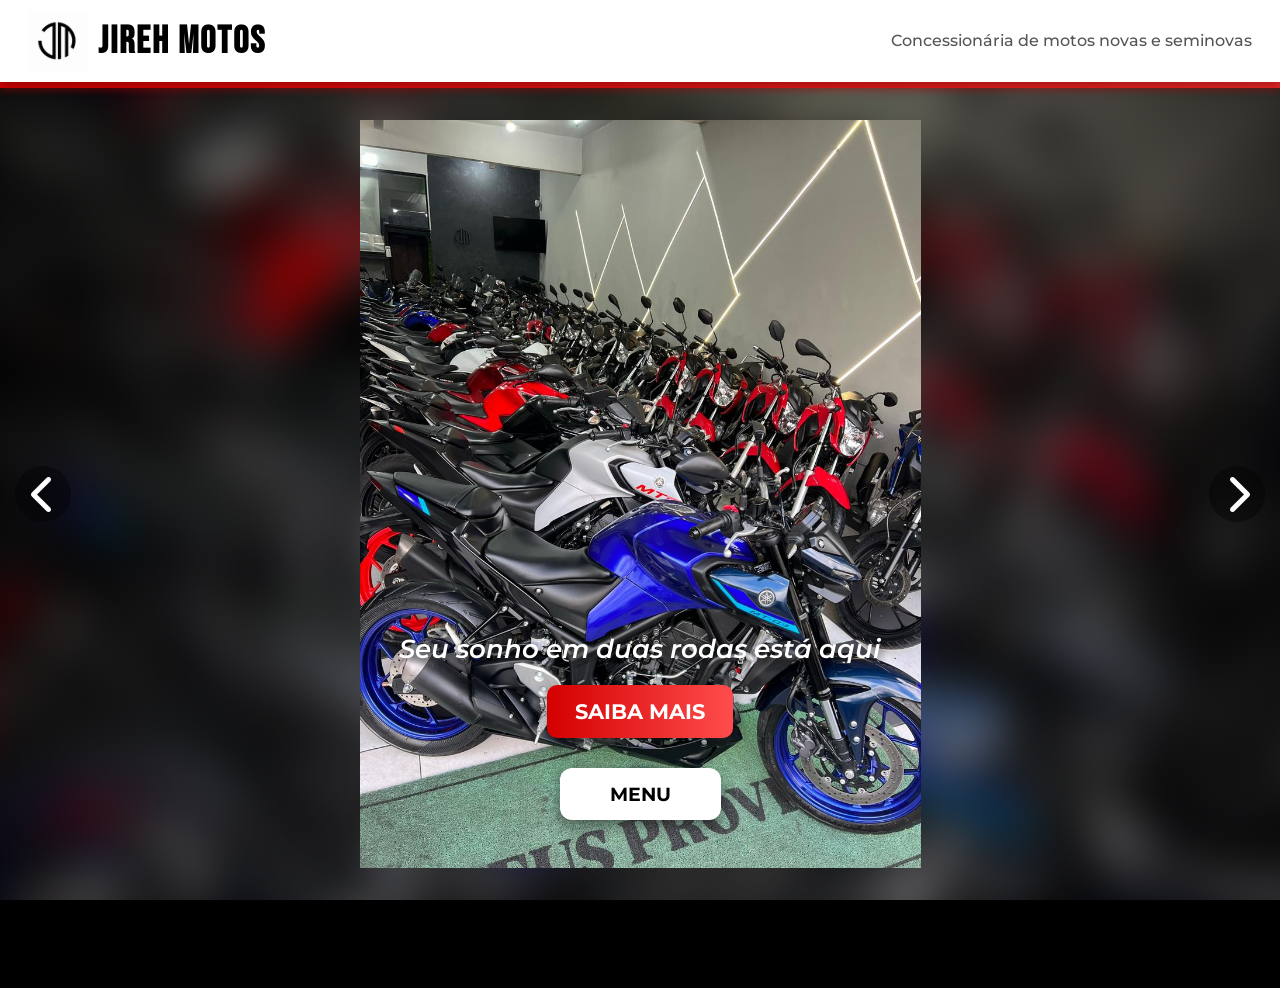
<file: index.html>
<!DOCTYPE html>
<html lang="pt-BR">
<head>
  <meta charset="UTF-8" />
  <meta name="viewport" content="width=device-width, initial-scale=1.0">
  <title>JIREH MOTOS</title>
  <meta name="description" content="Seu sonho em duas rodas está aqui - Concessionária de motos novas e seminovas.">
  
  <link href="https://cdnjs.cloudflare.com/ajax/libs/font-awesome/6.4.0/css/all.min.css" rel="stylesheet">
  <link href="https://fonts.googleapis.com/css2?family=Bebas+Neue&family=Montserrat:wght@400;600;700&display=swap" rel="stylesheet">

  <style>
    * {
      margin: 0;
      padding: 0;
      box-sizing: border-box;
      font-family: 'Montserrat', sans-serif;
    }
    body {
      background: #000;
      color: #fff;
      overflow-x: hidden;
      min-height: 100vh;
    }

    header {
      position: fixed;
      top: 0;
      left: 0;
      width: 100%;
      background: #fff;
      display: flex;
      align-items: center;
      justify-content: space-between;
      min-height: 82px;
      padding: 10px clamp(14px, 4vw, 28px);
      z-index: 1100;
      box-shadow: 0 4px 10px rgba(0,0,0,0.3);
      gap: 10px 20px;
    }

    .logo-area {
      display: flex;
      align-items: center;
      gap: 10px;
    }

    .logo-area img {
      height: clamp(48px, 8vw, 60px);
      width: clamp(48px, 8vw, 60px);
      object-fit: contain;
    }

    .logo-area h1 {
      font-family: 'Bebas Neue', sans-serif;
      font-size: clamp(2rem, 6vw, 2.4rem);
      color: #000;
      letter-spacing: 2px;
      white-space: nowrap;
    }

    .header-right {
      font-size: 1rem;
      color: #555;
      font-weight: 500;
      line-height: 1.3;
      text-align: right;
    }

    /* FAIXA VERMELHA (corrigida) */
    .faixa-vermelha {
      position: fixed;
      top: 82px; /* logo abaixo do header */
      left: 0;
      width: 100%;
      height: 6px;
      background: linear-gradient(90deg, #d40000, #ff4c4c);
      background-size: 200% auto;
      animation: brilhoFaixa 4s linear infinite;
      box-shadow: 0 0 10px rgba(255, 0, 0, 0.6);
      z-index: 1050;
    }

    @keyframes brilhoFaixa {
      0% {background-position: 0% 0%;}
      100% {background-position: 200% 0%;}
    }

    .carousel {
      position: relative;
      width: 100%;
      height: calc(100svh - 88px);
      min-height: 420px;
      margin-top: 88px; /* altura exata do header + faixa */
      overflow: hidden;
      z-index: 1;
      background: #000;
    }

    .carousel::before {
      content: "";
      position: absolute;
      inset: 0;
      background-image: var(--carousel-bg);
      background-size: cover;
      background-position: center;
      filter: blur(22px);
      transform: scale(1.08);
      opacity: 0;
      transition: opacity 0.5s ease, background-image 0.5s ease;
      z-index: 0;
    }

    .carousel::after {
      content: "";
      position: absolute;
      inset: 0;
      background: linear-gradient(90deg, rgba(0,0,0,0.65), rgba(0,0,0,0.08) 28%, rgba(0,0,0,0.08) 72%, rgba(0,0,0,0.65));
      z-index: 1;
      pointer-events: none;
    }

    .carousel img {
      position: absolute;
      top: 0;
      left: 0;
      width: 100%;
      height: 100%;
      object-fit: cover;
      opacity: 0;
      transition: opacity 1s ease-in-out;
      user-select: none;
      pointer-events: none;
      z-index: 2;
    }

    .carousel img.active {
      opacity: 1;
      pointer-events: auto;
    }

    @media (min-width: 1024px) {
      .carousel::before {
        opacity: 0.7;
      }

      .carousel img {
        object-fit: contain;
        padding: clamp(18px, 2.5vw, 34px) clamp(70px, 12vw, 180px);
      }
    }

    .arrow {
      position: absolute;
      top: 50%;
      transform: translateY(-50%);
      font-size: clamp(1.4rem, 4vw, 2.5rem);
      color: #fff;
      background: rgba(0,0,0,0.4);
      width: clamp(40px, 9vw, 56px);
      height: clamp(40px, 9vw, 56px);
      display: grid;
      place-items: center;
      padding: 0;
      border-radius: 50%;
      cursor: pointer;
      z-index: 10;
      transition: background 0.3s;
      user-select: none;
    }

    .arrow:hover {
      background: rgba(212,0,0,0.8);
    }

    .arrow.left { left: 15px; }
    .arrow.right { right: 15px; }

    .overlay {
      position: absolute;
      bottom: clamp(28px, 9vh, 80px);
      width: 100%;
      text-align: center;
      display: flex;
      flex-direction: column;
      align-items: center;
      gap: 20px;
      padding: 0 15px;
      animation: fadeInUp 1.5s ease forwards;
      z-index: 20;
    }

    @keyframes fadeInUp {
      0% {opacity: 0; transform: translateY(30px);}
      100% {opacity: 1; transform: translateY(0);}
    }

    .frase {
      max-width: min(92vw, 760px);
      font-size: clamp(1.15rem, 4vw, 1.6rem);
      font-weight: 600;
      font-style: italic;
      color: #fff;
      text-shadow: 2px 2px 8px rgba(0,0,0,0.7);
      line-height: 1.3;
    }

    .saiba-mais {
      background: linear-gradient(90deg, #d40000, #ff4c4c);
      padding: 14px clamp(20px, 6vw, 28px);
      border-radius: 10px;
      box-shadow: 0 5px 15px rgba(0,0,0,0.5);
      transition: transform 0.3s, box-shadow 0.3s;
      cursor: pointer;
    }

    .saiba-mais a {
      text-decoration: none;
      color: #fff;
      font-size: clamp(1rem, 3.5vw, 1.3rem);
      font-weight: 700;
      display: block;
      user-select: none;
    }

    .saiba-mais:hover {
      transform: scale(1.05);
      box-shadow: 0 0 30px rgba(255,0,0,0.7);
    }

    .menu-btn {
      margin-top: 10px;
      background: #fff;
      color: #000;
      border: none;
      padding: 14px clamp(34px, 13vw, 50px);
      font-size: clamp(1rem, 3.5vw, 1.2rem);
      font-weight: 700;
      border-radius: 12px;
      cursor: pointer;
      box-shadow: 0 5px 15px rgba(0,0,0,0.5);
      transition: background 0.3s, color 0.3s, box-shadow 0.3s;
      user-select: none;
    }

    .menu-btn:hover {
      background: #d40000;
      color: #fff;
      box-shadow: 0 0 30px rgba(255,0,0,0.7);
    }

    .sidebar {
      position: fixed;
      top: 15%;
      right: min(-260px, -86vw);
      width: min(260px, 86vw);
      background: #111;
      padding: 1.5rem;
      border-radius: 10px 0 0 10px;
      transition: right 0.4s ease;
      z-index: 1200;
      display: flex;
      flex-direction: column;
      gap: 1.5rem;
      box-shadow: 0 5px 15px rgba(0,0,0,0.5);
    }

    .sidebar.active { right: 0; }

    .sidebar a {
      color: #fff;
      text-decoration: none;
      font-weight: 700;
      font-size: 1.2rem;
      transition: transform 0.3s, color 0.3s;
    }

    .sidebar a:hover {
      color: #d40000;
      transform: scale(1.05);
    }

    @media (max-width: 768px) {
      header {
        min-height: 104px;
        padding: 8px 14px;
        flex-direction: column;
        align-items: center;
        text-align: center;
      }

      .logo-area {
        flex-direction: row;
        gap: 10px;
        justify-content: center;
      }

      .header-right {
        display: block;
        font-size: clamp(0.78rem, 3vw, 0.9rem);
        color: #000;
        white-space: normal;
        text-align: center;
        line-height: 1.2;
        max-width: 94%;
      }

      .faixa-vermelha {
        top: 104px; /* ajuste no mobile */
      }

      .carousel {
        height: calc(100svh - 110px);
        min-height: 500px;
        margin-top: 110px;
      }

      .arrow.left { left: 8px; }
      .arrow.right { right: 8px; }

      .sidebar {
        top: 112px;
      }
    }

    @media (max-width: 420px) {
      .logo-area {
        gap: 8px;
      }

      .header-right {
        display: none;
      }

      header {
        min-height: 76px;
        flex-direction: row;
        justify-content: center;
      }

      .faixa-vermelha {
        top: 76px;
      }

      .carousel {
        height: calc(100svh - 82px);
        min-height: 520px;
        margin-top: 82px;
      }

      .overlay {
        gap: 14px;
      }

      .frase {
        padding: 0 24px;
      }

      .sidebar {
        top: 84px;
      }
    }
  </style>
</head>
<body>

  <header>
    <div class="logo-area">
      <img src="img/logo.png" alt="Logo JIREH MOTOS" />
      <h1>JIREH MOTOS</h1>
    </div>
    <div class="header-right">Concessionária de motos novas e seminovas</div>
  </header>

  <div class="faixa-vermelha"></div>              

  <div class="carousel" id="carousel">
    <img src="img/img1.jpeg" alt="Moto 1" class="active" />
    <img src="img/img2.jpeg" alt="Moto 2" />
    <img src="img/img3.jpeg" alt="Moto 3" />
    <img src="img/img4.jpeg" alt="Moto 4" /> 
    <img src="img/img5.jpeg" alt="Moto 5" />
    <img src="img/img6.jpeg" alt="Moto 6" />
    <img src="img/img7.jpeg" alt="Moto 7" />


    <div class="arrow left" id="prev"><i class="fas fa-chevron-left"></i></div>
    <div class="arrow right" id="next"><i class="fas fa-chevron-right"></i></div>

    <div class="overlay">
      <div class="frase">Seu sonho em duas rodas está aqui</div>
      <div class="saiba-mais">
        <a href="https://wa.me/5511989488282" target="_blank" rel="noopener noreferrer">SAIBA MAIS</a>
      </div>
      <button class="menu-btn" id="menuBtn">MENU</button>
    </div>
  </div>

  <nav class="sidebar" id="sidebar">
    <a href="index.html"><i class="fas fa-home"></i> Home</a>
    <a href="servicos.html"><i class="fas fa-tools"></i> Serviços</a>
    <a href="contato.html"><i class="fas fa-phone"></i> Contato</a>
  </nav>

  <script>
    const slides = document.querySelectorAll('.carousel img');
    let currentIndex = 0;
    let interval = setInterval(nextSlide, 3000);

    function showSlide(index) {
      slides.forEach(slide => slide.classList.remove('active'));
      slides[index].classList.add('active');
      document.getElementById('carousel').style.setProperty('--carousel-bg', `url("${slides[index].getAttribute('src')}")`);
    }

    showSlide(currentIndex);

    function nextSlide() {
      currentIndex = (currentIndex + 1) % slides.length;
      showSlide(currentIndex);
    }

    function prevSlide() {
      currentIndex = (currentIndex - 1 + slides.length) % slides.length;
      showSlide(currentIndex);
    }

    document.getElementById('next').addEventListener('click', () => { nextSlide(); resetInterval(); });
    document.getElementById('prev').addEventListener('click', () => { prevSlide(); resetInterval(); });

    function resetInterval() {
      clearInterval(interval);
      interval = setInterval(nextSlide, 3000);
    }

    const menuBtn = document.getElementById('menuBtn');
    const sidebar = document.getElementById('sidebar');
    menuBtn.addEventListener('click', e => {
      e.stopPropagation();
      sidebar.classList.toggle('active');
    });

    document.addEventListener('click', e => {
      if (!sidebar.contains(e.target) && !menuBtn.contains(e.target)) sidebar.classList.remove('active');
    });
  </script>
</body>
</html>
</file>
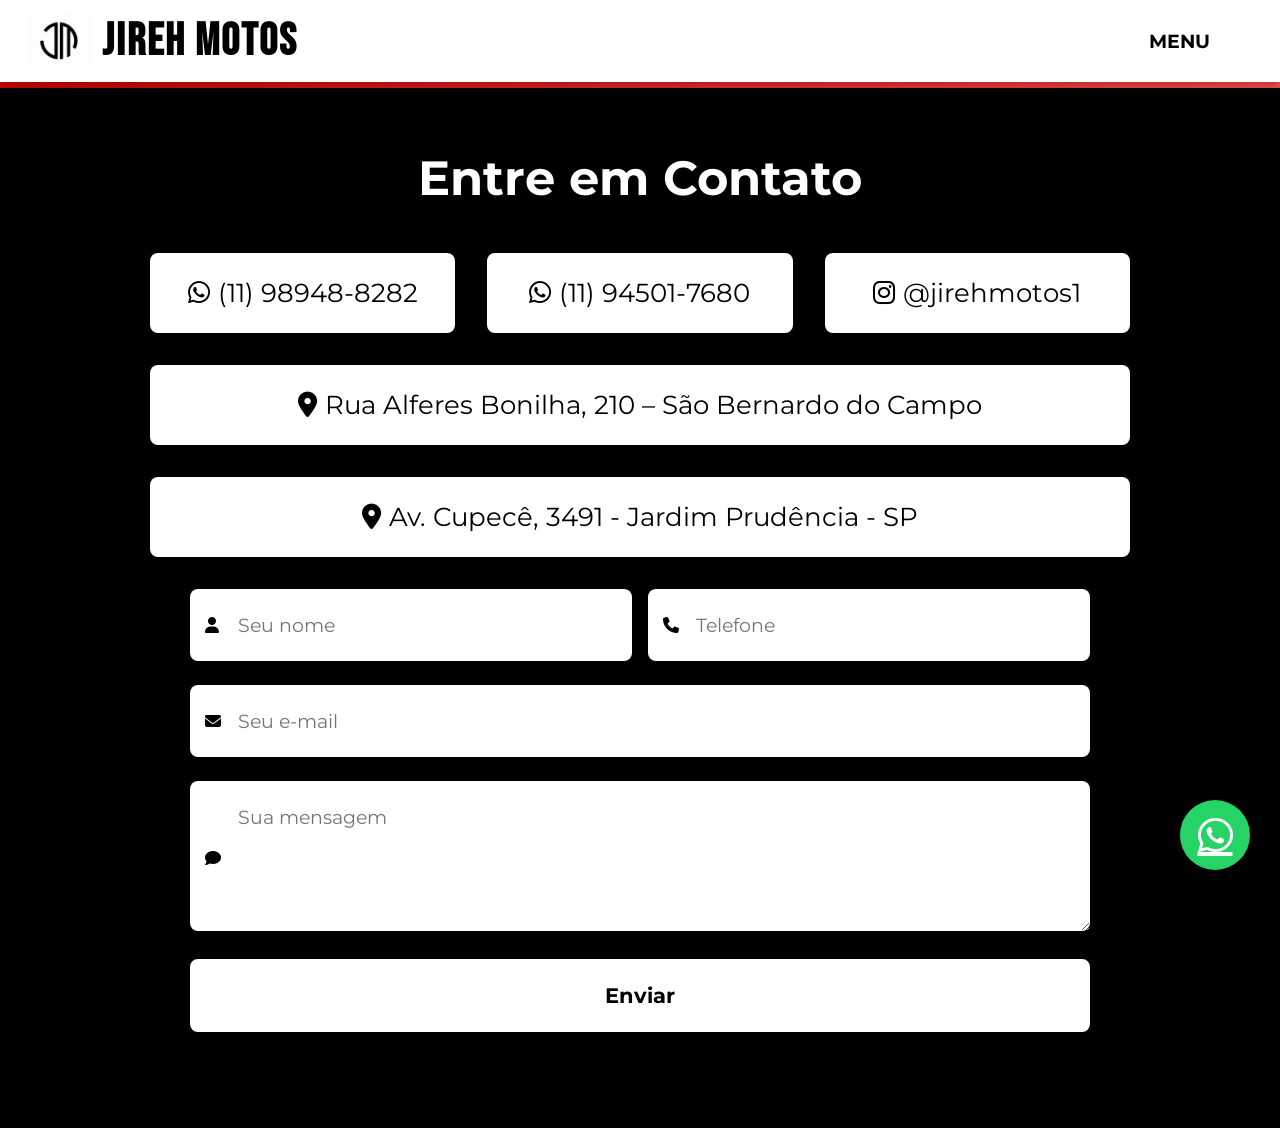
<file: contato.html>
<!DOCTYPE html>
<html lang="pt-BR">
<head>
  <meta charset="UTF-8">
  <meta name="viewport" content="width=device-width, initial-scale=1.0">
  <title>Contato - Jireh Motos</title>
  <meta name="description" content="Contato Jireh Motos - envie sua mensagem, WhatsApp e redes sociais.">
  <link href="https://cdnjs.cloudflare.com/ajax/libs/font-awesome/6.4.0/css/all.min.css" rel="stylesheet">
  <link href="https://fonts.googleapis.com/css2?family=Bebas+Neue&family=Montserrat:wght@400;600;700&display=swap" rel="stylesheet">
  <link rel="icon" href="img/logo.jpg" type="image/jpg">

  <style>
    * {margin:0; padding:0; box-sizing:border-box; font-family:'Montserrat', sans-serif;}
    body {background:#000; color:#fff; overflow-x:hidden; min-height:100vh;}

    header {
      position:fixed;
      top:0;
      left:0;
      width:100%;
      background:#fff;
      display:flex;
      align-items:center;
      justify-content:space-between;
      min-height:82px;
      padding:10px clamp(14px, 4vw, 30px);
      z-index:1000;
      box-shadow: 0 4px 10px rgba(0,0,0,0.3);
      gap:12px;
    }
    .logo-area {display:flex; align-items:center; gap:12px; min-width:0;}
    .logo-area img {height:clamp(48px, 8vw, 60px); width:clamp(48px, 8vw, 60px); object-fit:contain;}
    .logo-area h1 {font-family:'Bebas Neue', sans-serif; font-size:clamp(2rem, 6vw, 2.8rem); color:#000; letter-spacing:2px; white-space:nowrap;}

    .faixa-vermelha {
      width:100%;
      height:6px;
      background:linear-gradient(90deg, #d40000, #ff4c4c);
      position:fixed;
      top:82px;
      left:0;
      z-index:999;
    }

    .sidebar {
      position:fixed;
      top:96px;
      right:min(-260px, -86vw);
      width:min(260px, 86vw);
      background:#111;
      padding:1.5rem;
      border-radius:10px 0 0 10px;
      transition:0.4s;
      z-index:1001;
      display:flex;
      flex-direction:column;
      gap:1.5rem;
    }
    .sidebar.active {right:0;}
    .sidebar a {color:#fff; font-size:1.2rem; text-decoration:none; font-weight:bold;}
    .sidebar a:hover {color:#d40000;}

    .menu-btn {
      background:#fff;
      color:#000;
      border:none;
      padding:12px clamp(22px, 6vw, 40px);
      font-size:clamp(0.95rem, 3vw, 1.2rem);
      font-weight:bold;
      border-radius:12px;
      cursor:pointer;
    }

    main {margin-top:88px;}
    .contact-section {text-align:center; padding:clamp(3rem, 8vw, 4rem) clamp(1rem, 4vw, 2rem) 6rem;}
    .contact-section h2 {font-size:clamp(2rem, 8vw, 3rem); margin-bottom:clamp(2rem, 7vw, 3rem); line-height:1.1;}

    .contact-row {
      display:flex;
      flex-wrap:wrap;
      gap:clamp(1rem, 3vw, 2rem);
      justify-content:center;
      max-width:980px;
      margin:0 auto 2rem;
    }
    .contact-row a {
      flex:1;
      min-width:min(100%, 260px);
      display:flex;
      align-items:center;
      justify-content:center;
      gap:0.5rem;
      font-size:clamp(1rem, 3.8vw, 1.6rem);
      color:#000;
      text-decoration:none;
      padding:clamp(1rem, 4vw, 1.5rem);
      border-radius:8px;
      background:#fff;
      line-height:1.25;
      overflow-wrap:anywhere;
    }

    .contact-form {max-width:900px; margin:0 auto; display:flex; flex-direction:column; gap:1.5rem;}
    .form-row {display:flex; gap:1rem; flex-wrap:wrap;}
    .input-group {position:relative; flex:1 1 260px;}
    .input-group i {position:absolute; top:50%; left:15px; transform:translateY(-50%); color:#000;}
    input, textarea {
      width:100%;
      padding:clamp(1rem, 4vw, 1.5rem) 1rem clamp(1rem, 4vw, 1.5rem) 3rem;
      border-radius:8px;
      border:none;
      background:#fff;
      color:#000;
      font-size:clamp(1rem, 3.5vw, 1.2rem);
    }
    textarea {min-height:150px;}

    button {
      padding:clamp(1rem, 4vw, 1.5rem);
      background:#fff;
      color:#000;
      border:none;
      border-radius:8px;
      font-size:clamp(1rem, 3.5vw, 1.3rem);
      font-weight:bold;
      cursor:pointer;
    }

    .whatsapp-float {
      position:fixed;
      bottom:clamp(18px, 4vw, 30px);
      right:clamp(18px, 4vw, 30px);
      width:clamp(56px, 14vw, 70px);
      height:clamp(56px, 14vw, 70px);
      border-radius:50%;
      background:#25D366;
      color:#fff;
      font-size:clamp(2rem, 8vw, 2.5rem);
      display:flex;
      align-items:center;
      justify-content:center;
      z-index:1000;
    }

    @media(max-width:600px){
      header {min-height:76px;}
      .logo-area h1 {letter-spacing:1px;}
      .menu-btn {padding:10px 16px;}
      .faixa-vermelha {top:76px;}
      .sidebar {top:84px;}
      main {margin-top:82px;}
      .contact-row {margin-bottom:1rem;}
    }

    @media(max-width:380px){
      header {padding-left:10px; padding-right:10px;}
      .logo-area {gap:8px;}
      .menu-btn {font-size:0.85rem; padding:9px 12px;}
    }
  </style>
</head>
<body>

<header>
  <div class="logo-area">
    <img src="img/logo.png" alt="Logo Jireh">
    <h1>JIREH MOTOS</h1>
  </div>
  <button class="menu-btn" id="menuBtn">MENU</button>
</header>

<div class="faixa-vermelha"></div>

<div class="sidebar" id="sidebar">
  <a href="index.html"><i class="fas fa-home"></i> Home</a>
  <a href="servicos.html"><i class="fas fa-tools"></i> Serviços</a>
  <a href="contato.html"><i class="fas fa-phone-alt"></i> Contato</a>
</div>

<main>
  <section class="contact-section">
    <h2>Entre em Contato</h2>

    <div class="contact-row">
      <a href="https://wa.me/5511989488282" target="_blank"><i class="fab fa-whatsapp"></i> (11) 98948-8282</a>
      <a href="https://wa.me/5511945017680" target="_blank"><i class="fab fa-whatsapp"></i> (11) 94501-7680</a>
      <a href="https://www.instagram.com/jirehmotos1/" target="_blank"><i class="fab fa-instagram"></i> @jirehmotos1</a>
    </div>

<div class="contact-row">
   <a href="https://www.google.com/maps/dir/?api=1&destination=Rua+Alferes+Bonilha+210,+São+Bernardo+do+Campo,+Brazil" target="_blank"> 
    <i class="fas fa-map-marker-alt"></i> Rua Alferes Bonilha, 210 – São Bernardo do Campo </a> </div>


 <div class="contact-row">
  <a href="https://www.google.com/maps/dir/?api=1&destination=Av.+Cupecê+3491,+Jardim+Prudência,+São+Paulo,+SP" target="_blank">
    <i class="fas fa-map-marker-alt"></i> Av. Cupecê, 3491 - Jardim Prudência - SP
  </a>
</div>

    <!-- FORMULÁRIO COM ENVIO REAL -->
    <form class="contact-form"
          action="https://formsubmit.co/jirehmotos0@gmail.com"
          method="POST">

      <input type="hidden" name="_captcha" value="false">
      <input type="hidden" name="_template" value="table">
      <input type="hidden" name="_subject" value="Contato - Jireh Motos">
      <input type="text" name="_honey" style="display:none">

      <div class="form-row">
        <div class="input-group"><i class="fa fa-user"></i><input type="text" name="Nome" placeholder="Seu nome" required></div>
        <div class="input-group"><i class="fa fa-phone"></i><input type="tel" name="Telefone" placeholder="Telefone" required></div>
      </div>

      <div class="form-row">
        <div class="input-group"><i class="fa fa-envelope"></i><input type="email" name="Email" placeholder="Seu e-mail" required></div>
      </div>

      <div class="form-row">
        <div class="input-group"><i class="fa fa-comment"></i><textarea name="Mensagem" placeholder="Sua mensagem" required></textarea></div>
      </div>

      <button type="submit">Enviar</button>
    </form>
  </section>
</main>

<a href="https://wa.me/5511989488282" target="_blank" class="whatsapp-float">
  <i class="fab fa-whatsapp"></i>
</a>

<script>
  const menuBtn = document.getElementById('menuBtn');
  const sidebar = document.getElementById('sidebar');

  menuBtn.addEventListener('click', e=>{
    e.stopPropagation();
    sidebar.classList.toggle('active');
  });

  document.addEventListener('click', e=>{
    if(!sidebar.contains(e.target) && !menuBtn.contains(e.target)){
      sidebar.classList.remove('active');
    }
  });
</script>

</body>
</html>
</file>
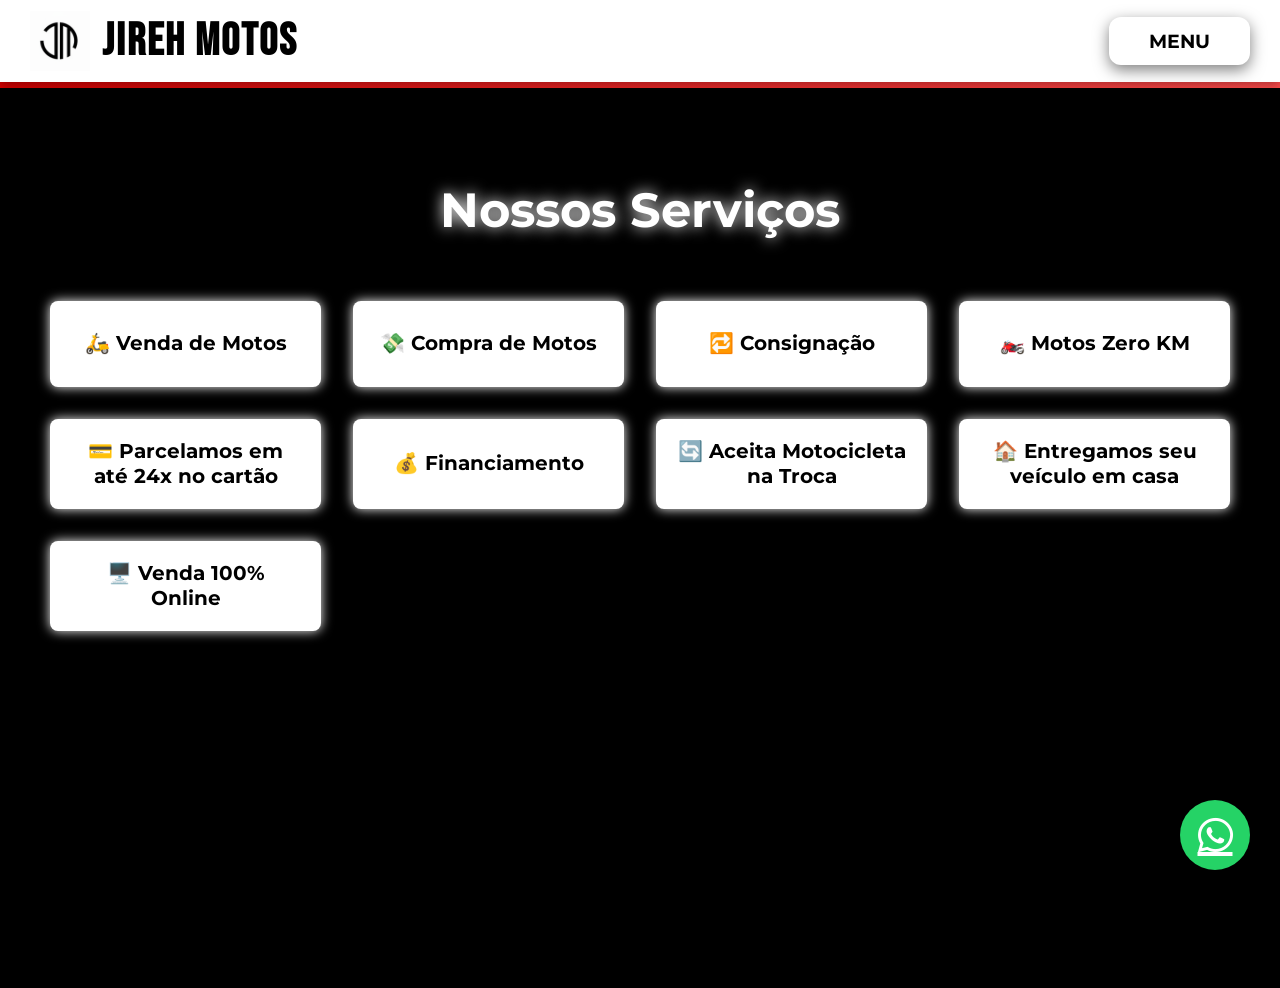
<file: servicos.html>
<!DOCTYPE html>
<html lang="pt-BR">
<head>
  <meta charset="UTF-8" />
  <meta name="viewport" content="width=device-width, initial-scale=1.0"/>
  <title>Serviços - Jireh Motos</title>
  <meta name="description" content="Conheça todos os serviços da Jireh Motos: venda, compra, consignação, motos zero, parcelamento, financiamento e troca de motocicleta.">
  <link rel="icon" href="img/logo.jpg" type="image/jpg">
  
  <!-- Font Awesome -->
  <link href="https://cdnjs.cloudflare.com/ajax/libs/font-awesome/6.4.0/css/all.min.css" rel="stylesheet">
  <link href="https://fonts.googleapis.com/css2?family=Bebas+Neue&family=Montserrat:wght@400;600;700&display=swap" rel="stylesheet">

  <style>
    * {margin:0; padding:0; box-sizing:border-box; font-family:'Montserrat', sans-serif;}
    body {background:#000; color:#fff; overflow-x:hidden; min-height:100vh;}

    header {
      position:fixed;
      top:0; left:0; width:100%;
      background:#fff;
      display:flex;
      align-items:center;
      justify-content:space-between;
      min-height:82px;
      padding:10px clamp(14px, 4vw, 30px);
      z-index:1000;
      box-shadow: 0 4px 10px rgba(0,0,0,0.3);
      gap:12px;
    }
    .logo-area {display:flex; align-items:center; gap:12px; min-width:0;}
    .logo-area img {height:clamp(48px, 8vw, 60px); width:clamp(48px, 8vw, 60px); object-fit:contain;}
    .logo-area h1 {font-family:'Bebas Neue', sans-serif; font-size:clamp(2rem, 6vw, 2.8rem); color:#000; letter-spacing:2px; white-space:nowrap;}

    .faixa-vermelha {
      width:100%; height:6px;
      background:linear-gradient(90deg, #d40000, #ff4c4c);
      position:fixed; top:82px; left:0; z-index:999;
      animation: moveGradient 5s linear infinite;
    }
    @keyframes moveGradient {0%{background-position:0% 0%;} 100%{background-position:100% 0%;}}

    .sidebar {
      position:fixed; top:96px; right:min(-260px, -86vw); width:min(260px, 86vw);
      background:#111; padding:1.5rem; border-radius:10px 0 0 10px;
      transition:0.4s; z-index:1001;
      display:flex; flex-direction:column; gap:1.5rem; height:auto;
      box-shadow: 0 5px 15px rgba(0,0,0,0.5);
    }
    .sidebar.active {right:0;}
    .sidebar a {
      color:#fff; font-size:1.2rem; text-decoration:none; font-weight:bold;
      transition:0.3s;
    }
    .sidebar a:hover {color:#d40000; transform:scale(1.05);}

    .menu-btn {
      background:#fff; color:#000; border:none;
      padding:12px clamp(22px, 6vw, 40px); font-size:clamp(0.95rem, 3vw, 1.2rem); font-weight:bold; border-radius:12px;
      cursor:pointer; transition:0.3s; box-shadow:0 5px 15px rgba(0,0,0,0.5);
    }
    .menu-btn:hover {background:#d40000; color:#fff; box-shadow:0 0 30px rgba(255,0,0,0.7);}

    main {margin-top:88px;}
    .services-section {
      text-align:center; 
      padding:clamp(3rem, 9vw, 6rem) clamp(1rem, 4vw, 2rem);
    }
    .services-section h2 {
      font-size:clamp(2rem, 8vw, 3rem);
      margin-bottom:clamp(2rem, 8vw, 4rem);
      color:#fff;
      text-shadow:0 0 15px #fff;
      line-height:1.1;
    }

    .services-cards {
      display: grid;
      grid-template-columns: repeat(auto-fit, minmax(min(100%, 260px), 1fr));
      gap: clamp(1rem, 3vw, 2rem);
      width:100%;
      max-width:1180px;
      margin:0 auto;
    }

    .service-card {
      background: #fff;
      color: #000;
      padding: clamp(1rem, 3vw, 1.25rem);
      border-radius: 8px;
      font-weight: bold;
      font-size: clamp(1rem, 3.2vw, 1.25rem);
      display: flex;
      align-items: center;
      justify-content: center;
      text-align: center;
      gap: 0.5rem;
      transition: transform 0.3s, box-shadow 0.3s;
      box-shadow: 0 0 12px #fff;
      min-height:86px;
      line-height:1.25;
      overflow-wrap:anywhere;
    }
    .service-card:hover {
      transform: translateY(-5px) scale(1.05);
      box-shadow: 0 0 20px #fff;
    }

    .whatsapp-float {
      position:fixed; bottom:clamp(18px, 4vw, 30px); right:clamp(18px, 4vw, 30px);
      width:clamp(56px, 14vw, 70px); height:clamp(56px, 14vw, 70px); border-radius:50%;
      background:#25D366; color:#fff;
      font-size:clamp(2rem, 8vw, 2.5rem); display:flex; align-items:center; justify-content:center; z-index:1000;
      transition:0.3s;
    }
    .whatsapp-float:hover {transform:scale(1.2);}

    @media(max-width:600px){
      header {min-height:76px;}
      .logo-area h1 {letter-spacing:1px;}
      .menu-btn {padding:10px 16px;}
      .faixa-vermelha {top:76px;}
      .sidebar {top:84px;}
      main {margin-top:82px;}
      .services-section {padding-bottom:6rem;}
    }

    @media(max-width:380px){
      header {padding-left:10px; padding-right:10px;}
      .logo-area {gap:8px;}
      .menu-btn {font-size:0.85rem; padding:9px 12px;}
    }
  </style>
</head>
<body>

  <header>
    <div class="logo-area">
      <img src="img/logo.png" alt="Logo Jireh">
      <h1>JIREH MOTOS</h1>
    </div>
    <button class="menu-btn" id="menuBtn">MENU</button>
  </header>

  <div class="faixa-vermelha"></div>

  <div class="sidebar" id="sidebar">
    <a href="index.html"><i class="fas fa-home"></i> Home</a>
    <a href="servicos.html"><i class="fas fa-tools"></i> Serviços</a>
    <a href="contato.html"><i class="fas fa-phone-alt"></i> Contato</a>
  </div>

  <main>
    <section class="services-section">
      <h2>Nossos Serviços</h2>
      <div class="services-cards">
        <div class="service-card">🛵 Venda de Motos</div>
        <div class="service-card">💸 Compra de Motos</div>
        <div class="service-card">🔁 Consignação</div>
        <div class="service-card">🏍️ Motos Zero KM</div>
        <div class="service-card">💳 Parcelamos em até 24x no cartão</div>
        <div class="service-card">💰 Financiamento</div>
        <div class="service-card">🔄 Aceita Motocicleta na Troca</div>
        <div class="service-card">🏠 Entregamos seu veículo em casa</div>
        <div class="service-card">🖥️ Venda 100% Online</div>
      </div>
    </section>
  </main>

  <a href="https://wa.me/5511989488282" target="_blank" class="whatsapp-float">
    <i class="fab fa-whatsapp"></i>
  </a>

  <script>
    const menuBtn = document.getElementById('menuBtn');
    const sidebar = document.getElementById('sidebar');

    menuBtn.addEventListener('click', e=>{
      e.stopPropagation();
      sidebar.classList.toggle('active');
    });

    document.addEventListener('click', e=>{
      if(!sidebar.contains(e.target) && !menuBtn.contains(e.target)){
        sidebar.classList.remove('active');
      }
    });
  </script>

</body>
</html>
</file>
